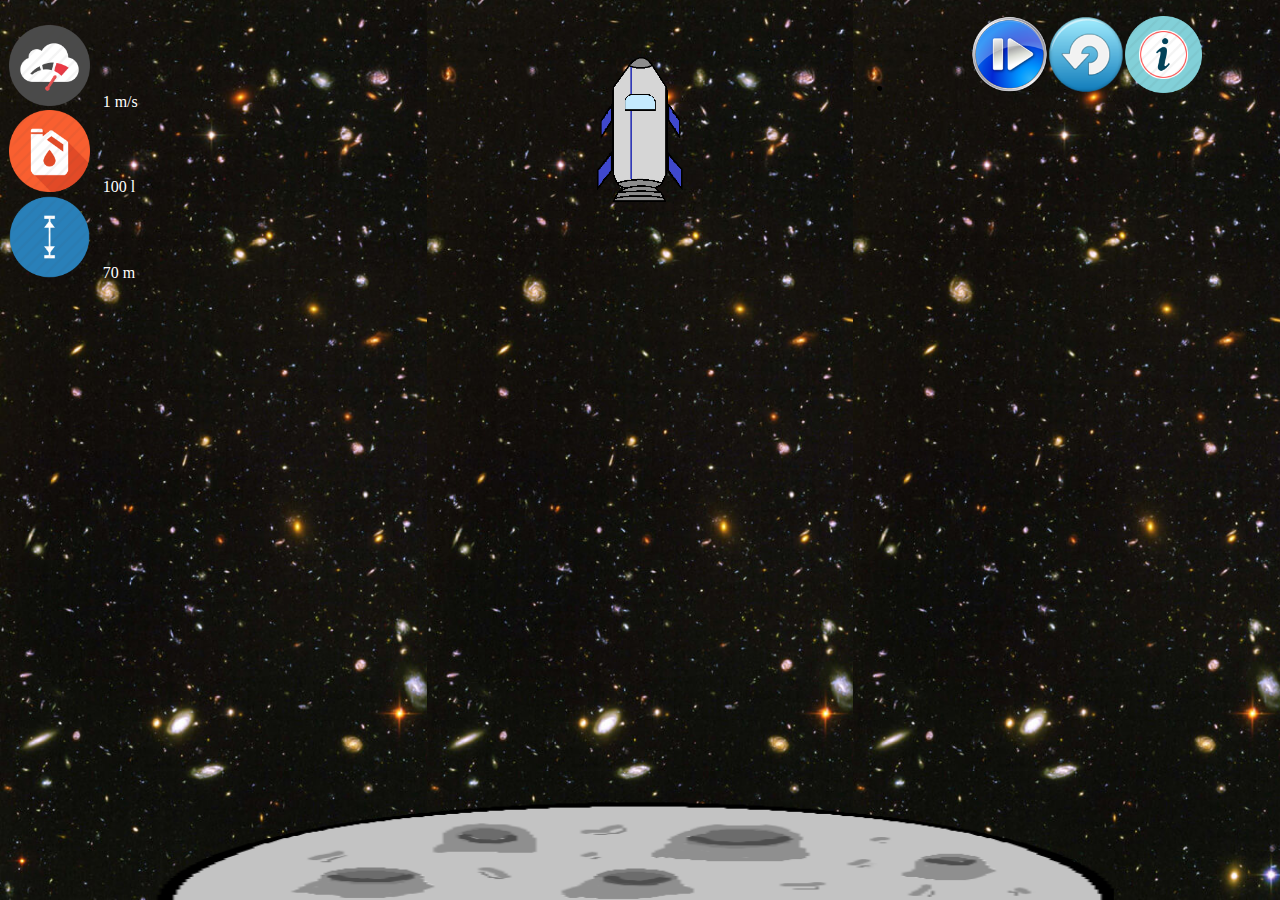
<file: index.html>
﻿   <!DOCTYPE html>
<html>
<head>
 <title>Lunar Lander</title>
 <meta name="description" content="">
 <meta name="viewport" content="width=device-width, initial-scale=1.0">
 <link rel='stylesheet' media='screen and (min-width: 761px)' href='css/d.css'>
 <link rel='stylesheet' media='screen and (max-width: 760px)' href='css/m.css'>
 <script src="js/js.js"></script>
</head>
<body>

 <div id="nave">
 <img src="img/nave.png" id="imgNave" alt="img nave">
 </div>
 <div class="a">
 <div id="showm">show menu</div>
 <ul id="cpanel">
  <li><img src="img/speed.png" alt="speed"> <span id="velocidad">100</span> m/s</li>
  <li><img src="img/fuel.png" alt="fuel"> <span id="fuel">100</span> l</li>
  <li><img src="img/altura.jpg" alt="altura"> <span id="altura">70</span> m</li>
 </ul>
 </div><div class="b">

<img src="img/win.png" id="win" alt="win">
<img src="img/loose.png" id="loose" alt="loose">

 </div><div class="c">
 <div id="hidem" class="sidenav">hide menu</div>
 <ul id="menu">
  <li><img src="img/pausa.png" alt="pausa" onclick="pausar()" id="pausa"><img src="img/play.png" onclick="play()" alt="play" id="reanudar"><img src="img/reiniciar.png" alt="reiniciar" onclick="reload()" id="reiniciar"><a href="info.html"><img src="img/info.png" alt="info"></a></li>
 </ul>
</div>
 <div class="d"></div>
</body>
</html>
</file>
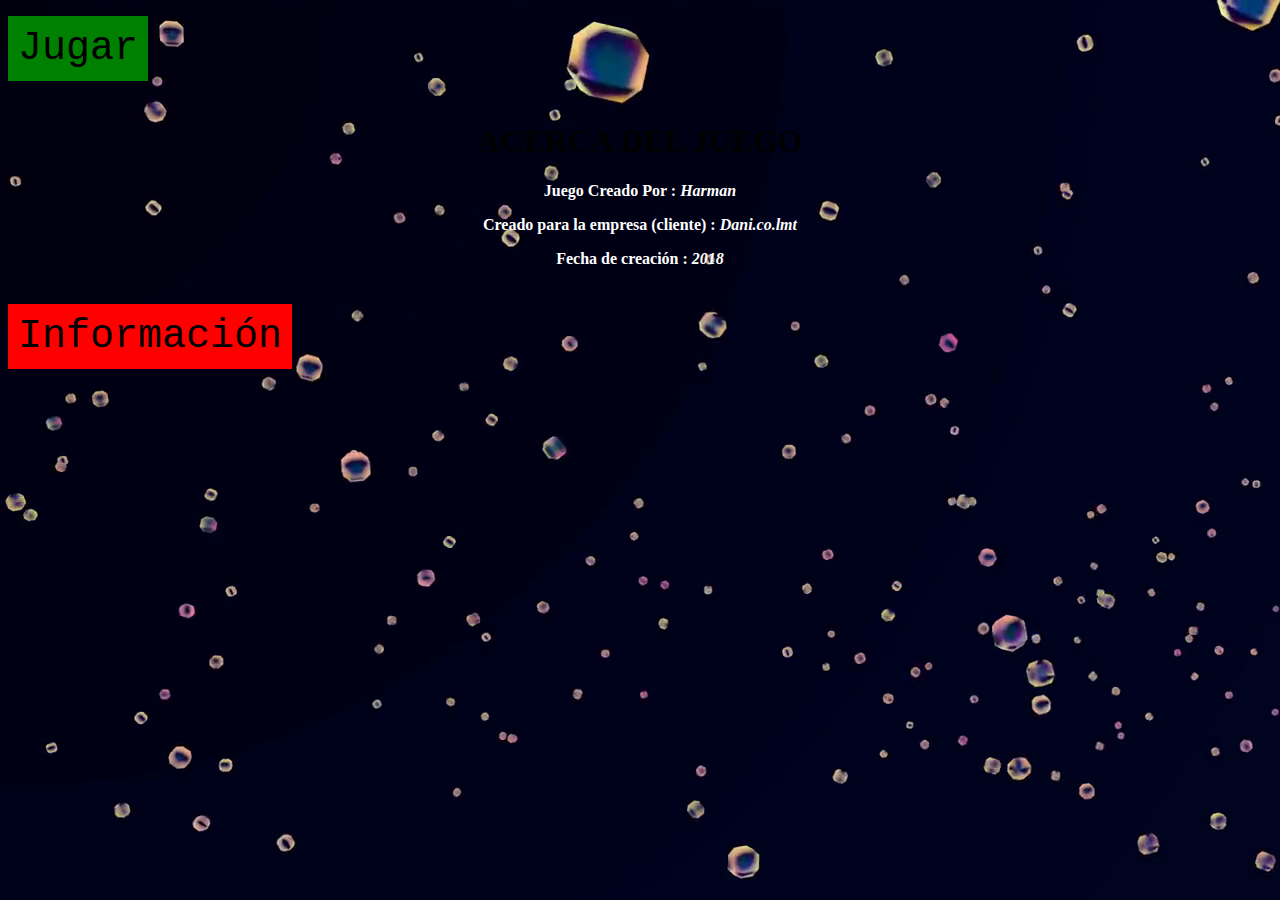
<file: about.html>
﻿<!DOCTYPE html>
<html>
<head>
 <title>
   Acerca de Luna Lander
 </title>
  <meta name="description" content="">
  <meta name="viewport" content="width=device-width, initial-scale=1.0">
<link rel='stylesheet' href='css/info.css'>
</head>
<body>

<br><div id="botones1">
  <a href="index.html" class="button1">Jugar</a>
</div>
<br>
<div id="acerca">

<h1><b id="inf">ACERCA DEL JUEGO</b></h1>
<p><b>Juego Creado Por : <i>Harman</i></b></p>
<p><b>Creado para la empresa (cliente) : <i>Dani.co.lmt</i></b></p>
<p><b>Fecha de creación : <i>2018</i></b></p>
</div>

<br><div id="botones3">
  <a href="info.html" class="button3">Información</a>
</div>

</body>
</html>
</file>
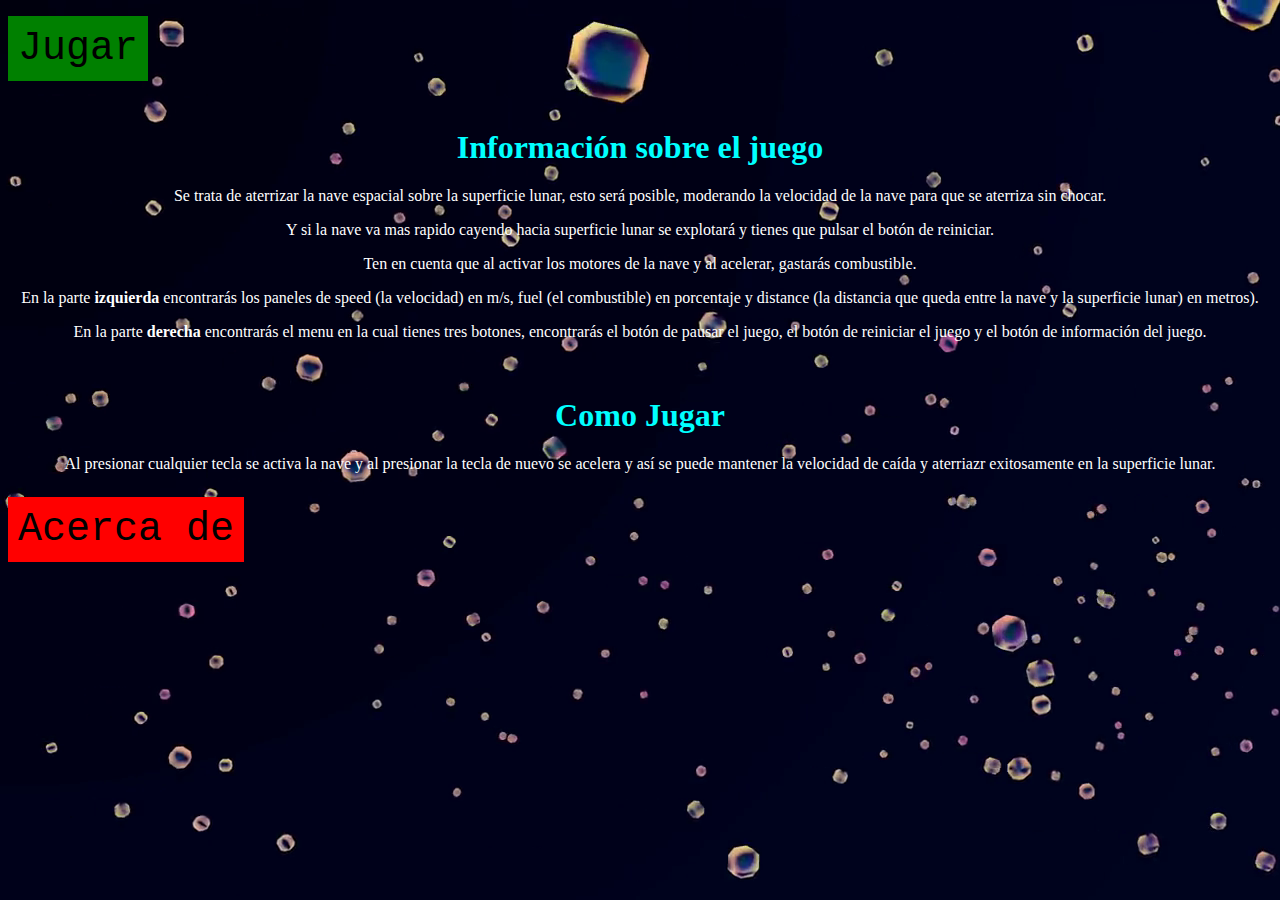
<file: info.html>
﻿<!DOCTYPE html>
<html>
<head>
 <title>
   Información sobre Luna Lander
 </title>
  <meta name="description" content="">
  <meta name="viewport" content="width=device-width, initial-scale=1.0">
<link rel='stylesheet' href='css/info.css'>
</head>
<body>

<br><div id="botones1">
  <a href="index.html" class="button1">Jugar</a>
</div>

<br><div id="informacion">
  <br><h1><b id="inf1">Información sobre el juego</b></h1>
  <p>Se trata de aterrizar la nave espacial sobre la superficie lunar, esto será posible, moderando la velocidad
  de la nave para que se aterriza sin chocar.</p>
  
  <p>Y si la nave va mas rapido cayendo hacia superficie lunar se explotará y tienes que pulsar el botón de reiniciar.</p>
  
  <p>Ten en cuenta que al activar los motores de la nave y al acelerar, gastarás combustible.</p>
  
  <p>En la parte <b>izquierda</b> encontrarás los paneles de speed (la velocidad) en m/s, fuel (el combustible) en porcentaje
  y distance (la distancia que queda entre la nave y la superficie lunar) en metros).</p>

  <p>En la parte <b>derecha</b> encontrarás el menu en la cual tienes tres botones, encontrarás el botón de pausar el juego, el botón de
  reiniciar el juego y el botón de información del juego.</p>
  
  <br><h1><b id="inf2">Como Jugar</b></h1>
  <p>Al presionar cualquier tecla se activa la nave y al presionar la tecla de nuevo se acelera y así se puede mantener la 
  velocidad de caída y aterriazr exitosamente en la superficie lunar.</p>
</div>

<br><div id="botones2">
  <a href="about.html" class="button2">Acerca de</a>
</div>
<br>

</body>
</html>
</file>
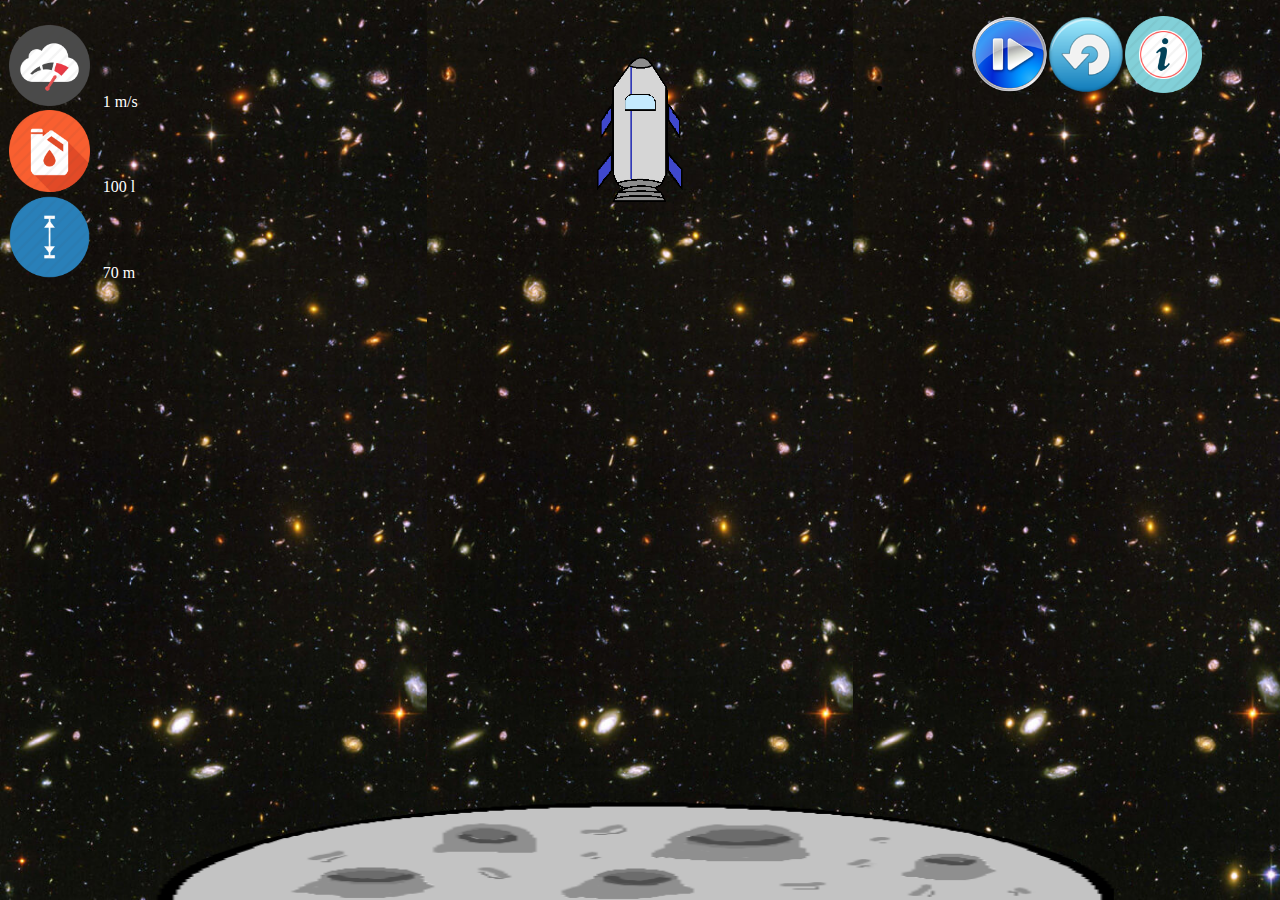
<file: minindex.html>
<!DOCTYPE html><html><head><title>Lunar Lander</title><meta name="description" content=""><meta name="viewport" content="width=device-width, initial-scale=1.0"><link rel='stylesheet' media='screen and (min-width: 761px)' href='css/d.css'><link rel='stylesheet' media='screen and (max-width: 760px)' href='css/m.css'> <script src="js/js.js"></script> </head><body><div id="nave"> <img src="img/nave.png" id="imgNave" alt="img nave"></div><div class="a"><div id="showm">show menu</div><ul id="cpanel"><li><img src="img/speed.png" alt="speed"> <span id="velocidad">100</span> m/s</li><li><img src="img/fuel.png" alt="fuel"> <span id="fuel">100</span> l</li><li><img src="img/altura.jpg" alt="altura"> <span id="altura">70</span> m</li></ul></div><div class="b"><img src="img/win.png" id="win" alt="win"> <img src="img/loose.png" id="loose" alt="loose"></div><div class="c"><div id="hidem" class="sidenav">hide menu</div><ul id="menu"><li><img src="img/pausa.png" alt="pausa" onclick="pausar()" id="pausa"><img src="img/play.png" onclick="play()" alt="play" id="reanudar"><img src="img/reiniciar.png" alt="reiniciar" onclick="reload()" id="reiniciar"><a href="info.html"><img src="img/info.png" alt="info"></a></li></ul></div><div class="d"></div></body></html>
</file>
<file: css/d.css>
body,html{height:100%;padding:0px;margin:0px}.c{display:block}.a,.b,.c{background-image:url("../img/fondo.jpg");background-repeat:no-repeat;background-size:cover;display:inline-block;width:33.33%;height:100%;float:left}.d{background-image:url("../img/luna.jpg");background-repeat:round;background-size:cover;height:14%;width:75%;position:fixed;left:12%;bottom:0px}#nave{text-align:center;position:fixed;top:0%;width:100%;height:20%;margin-top:-3%}#nave img{height:100%}#cpanel{padding:2%;color:white;vertical-align:middle}#cpanel ul li{display:inline-block;vertical-align:middle;text-align:center;list-style-position:inside;margin:0;padding:0}#cpanel img{padding-right:2%;width:20%}#hidem,#showm{display:none}#menu img{width:20%;position:relative;top:0;left:20%}#win{width:100%;margin-top:2%;display:none}#loose{width:100%;margin-top:10%;display:none}#reanudar{display:none}#reiniciar{display:inline-block}
</file>
<file: css/m.css>
body,html{height:100%;padding:0px;margin:0px}.c{display:block}.a,.b,.c{background-image:url("../img/fondo.jpg");background-repeat:no-repeat;background-size:cover;display:inline-block;width:33.33%;height:100%;float:left}.d{background-image:url("../img/luna.jpg");background-repeat:round;background-size:cover;height:10%;width:100%;position:fixed;bottom:0px}#nave{text-align:center;position:fixed;top:0%;width:100%;height:20%;margin-top:-4%}#nave img{height:100%}#cpanel{padding:3%;color:white;vertical-align:middle}#cpanel ul li{display:inline-block;vertical-align:middle;text-align:center;list-style-position:inside;margin:0;padding:0}#cpanel img{padding-right:2%;width:20%}#hidem,#showm{display:none}#menu img{width:80%;position:relative;top:0;margin:1%}#win{width:100%;margin-top:2%;display:none}#loose{width:100%;margin-top:50%;display:none}#reanudar{display:none}#reiniciar{display:inline-block}
</file>
<file: css/info.css>
body{
  background-image: url("../img/fondo.png");
}
  
 h1 {
	 text-align: center;
 }
 
 p {
	 text-align: center;
	 color:white;
	margin-top:%;
  font-family: Harlow Solid Italic;
 }
  
#inf1{
	color:cyan;
	margin-top:%;
  font-family: Harlow Solid Italic;
  padding: 1%;
}

#inf2{
	color:cyan;
	margin-top:%;
  font-family: Harlow Solid Italic;
  padding: 1%;
}

#acerca{
  font-family: "Calibri", Georgia, Serif;
  padding: 1%;
}

.button1{
	padding: 10px;
	background-color: green;
	font-family: 'Liberation Mono';
	text-decoration: none;
	color: black;
	font-size: 40px;
	
}

.button2{
	padding: 10px;
	background-color: red;
	font-family: 'Liberation Mono';
	text-decoration: none;
	color: black;
	font-size: 40px;
}

.button3{
	padding: 10px;
	background-color: red;
	font-family: 'Liberation Mono';
	text-decoration: none;
	color: black;
	font-size: 40px;
}
</file>
